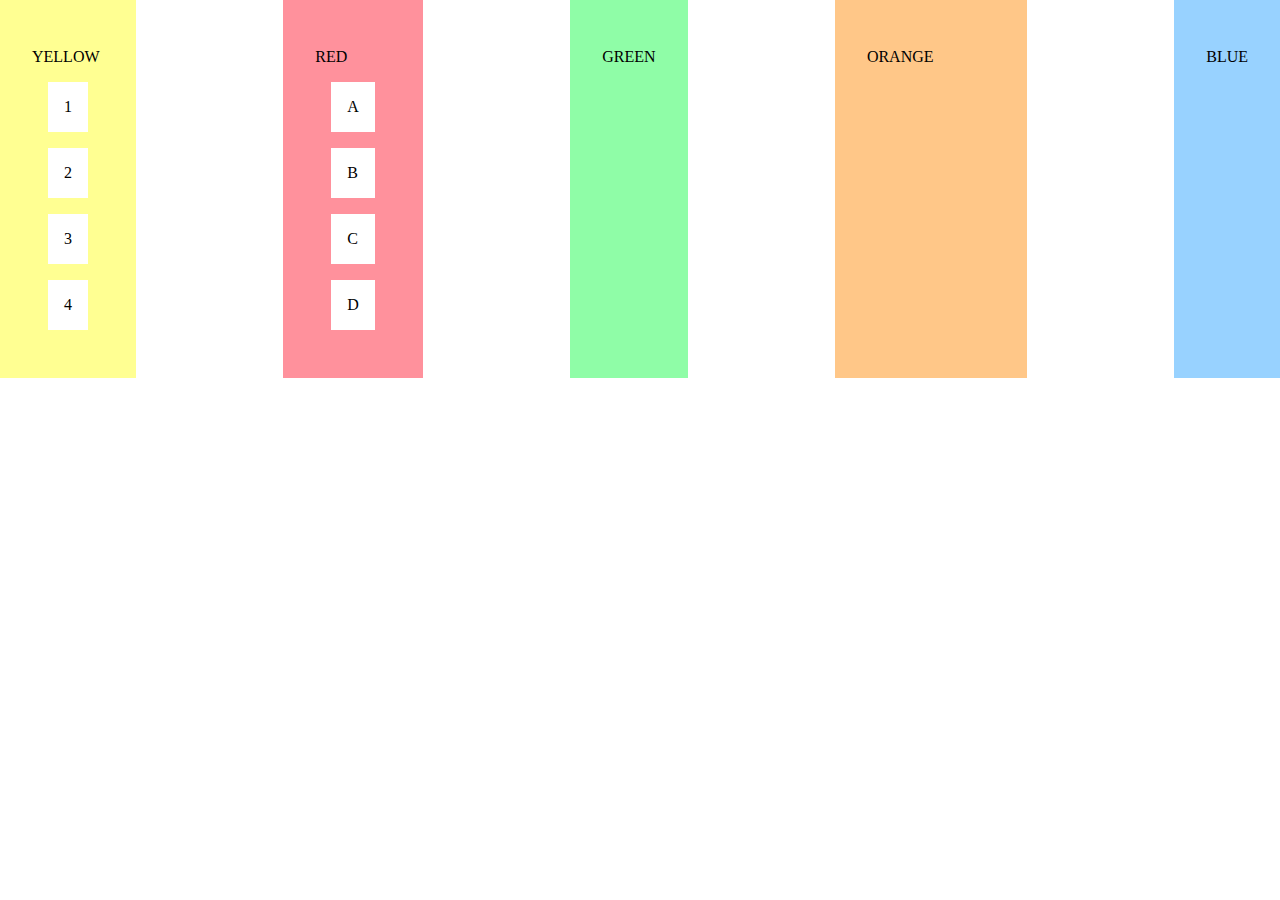
<file: Esercizio 05 FlexBoxProperties/index.html>
<!DOCTYPE html>
<html lang="en">

<head>
  <meta charset="UTF-8">
  <meta http-equiv="X-UA-Compatible" content="IE=edge">
  <meta name="viewport" content="width=device-width, initial-scale=1.0">
  <title>Blocks</title>
  <link rel="stylesheet" href="start.css">
  <link rel="stylesheet" href="style.css">
</head>

<body>
  <section id="green">
    <p>GREEN</p>
  </section>
  <section id="yellow">
    <p>YELLOW</p>
    <ul>
      <li>1</li>
      <li>2</li>
      <li>3</li>
      <li>4</li>
    </ul>
  </section>
  <section id="orange">
    <p>ORANGE</p>
  </section>
  <section id="red">
    <p>RED</p>
    <ul>
      <li>A</li>
      <li>B</li>
      <li>C</li>
      <li>D</li>
    </ul>
  </section>
  <section id="blue">
    <p>BLUE</p>
  </section>
</body>

</html>
</file>
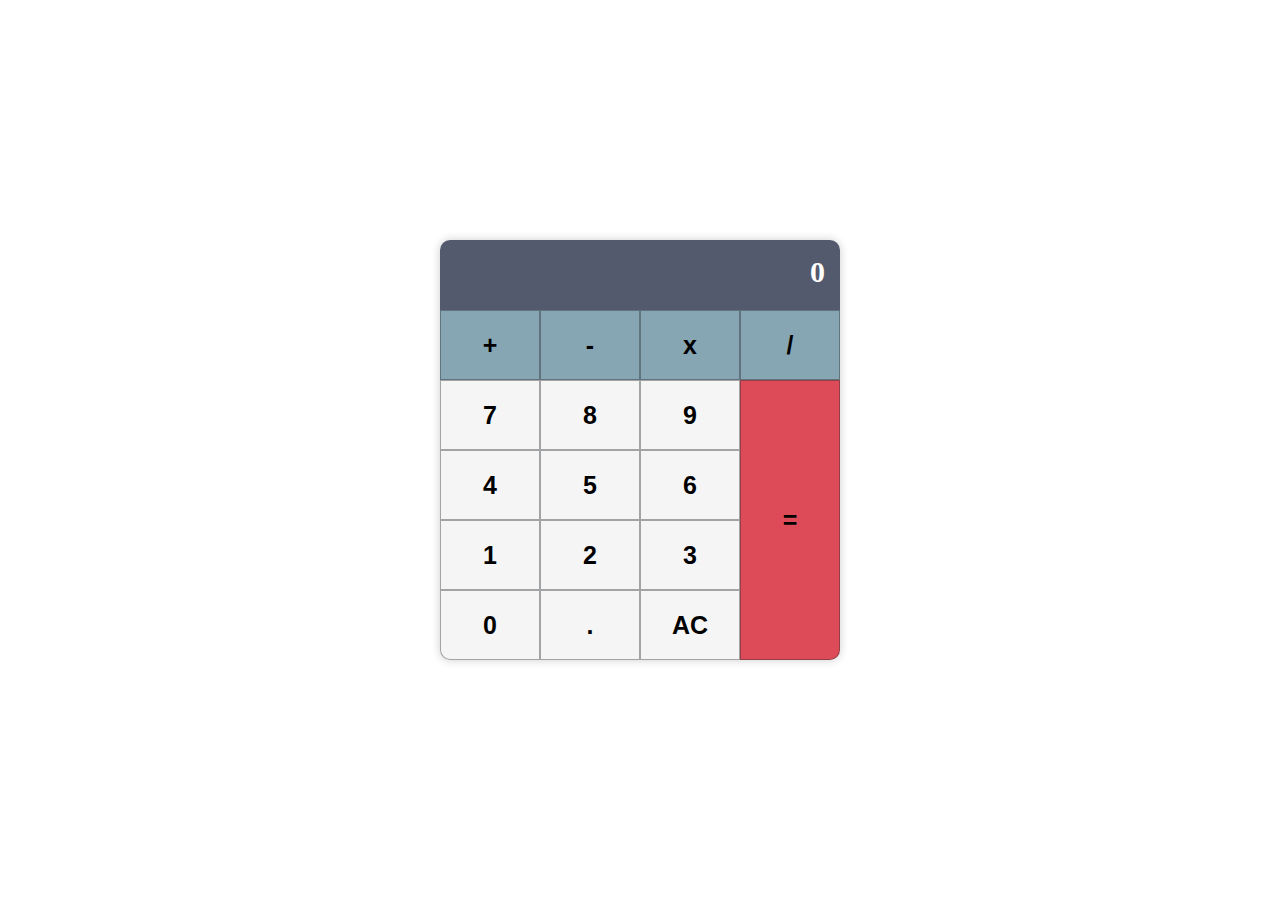
<file: Esercizio 6 Grid/index.html>
<!DOCTYPE html>
<html lang="en">

<head>
  <meta charset="UTF-8">
  <meta name="viewport" content="width=device-width, initial-scale=1.0">
  <title>Document</title>
  <link rel="stylesheet" href="style.css">
</head>

<body>

  <body>
    <div class="calculator">
      <div class="display" id="display">0</div>

      <div class="quattro">
        <button class="btn">+</button>
        <button class="btn">-</button>
        <button class="btn">x</button>
        <button class="btn">/</button>
      </div>
      

      <div class="tre">
        <button class="btn">7</button>
        <button class="btn">8</button>
        <button class="btn">9</button>
        <button class="btn">4</button>
        <button class="btn">5</button>
        <button class="btn">6</button>
        <button class="btn">1</button>
        <button class="btn">2</button>
        <button class="btn">3</button>
        <button class="btn left">0</button>
        <button class="btn">.</button>
        <button class="btn">AC</button>
      </div>

      <div class="risultato">
        <button class="btn">=</button>
      </div>

  </div>


  </body>

</html>
</file>
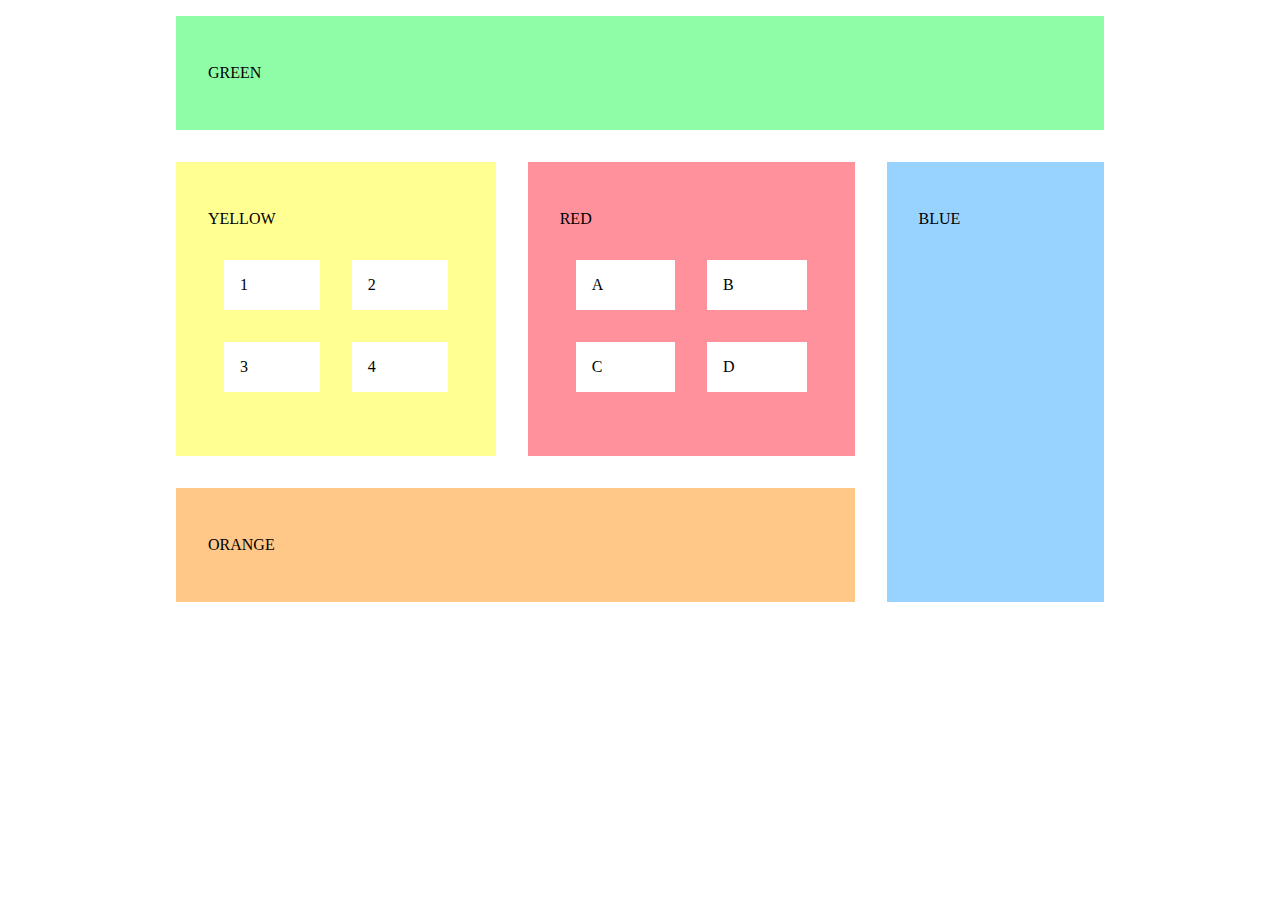
<file: Esercizio 7 GridProperties/index.html>
<!DOCTYPE html>
<html lang="en">

<head>
  <meta charset="UTF-8">
  <meta http-equiv="X-UA-Compatible" content="IE=edge">
  <meta name="viewport" content="width=device-width, initial-scale=1.0">
  <title>Blocks</title>
  <link rel="stylesheet" href="start.css">
  <link rel="stylesheet" href="style.css">
</head>

<body>
  <div>
    <section id="green">
      <p>GREEN</p>
    </section>
    <section id="yellow">
      <p>YELLOW</p>
      <ul>
        <li>1</li>
        <li>2</li>
        <li>3</li>
        <li>4</li>
      </ul>
    </section>
    <section id="orange">
      <p>ORANGE</p>
    </section>
    <section id="red">
      <p>RED</p>
      <ul>
        <li>A</li>
        <li>B</li>
        <li>C</li>
        <li>D</li>
      </ul>
    </section>
    <section id="blue">
      <p>BLUE</p>
    </section>
  </div>
 
</body>

</html>
</file>
<file: Esercizio 05 FlexBoxProperties/start.css>
body {
    display: flex;
    justify-content: space-between;
    gap: 1em;

}

#green {
    order: 2;

}

#yellow {
    order: 0;

}

#orange {
    order: 3;
    width: 8em;
}

#red {
    order: 1;
}

#blue {
    order: 4;
}
</file>
<file: Esercizio 05 FlexBoxProperties/style.css>
body {
  /* width: 60em; */
  margin: 0 auto;
}

section {
  padding: 2em;
  /* margin: 1em; */
}

#green {
  background-color: #8ffda7;
}

#orange {
  background-color: #ffc788;
}

#yellow {
  background-color: #ffff92;
}

#red {
  background-color: #ff919c;
}

#blue {
  background-color: #98d2ff;
}

ul {
  padding: 0;
}

li {
  background-color: white;
  padding: 1em;
  display: block;
  margin: 1em;
}
</file>
<file: Esercizio 6 Grid/style.css>
body {
  display: flex;
  justify-content: center;
  align-items: center;
  min-height: 100vh;
  margin: 0;
}

.calculator {
  display: grid;
  grid-template-areas:
  "display display display display"
  "quattro quattro quattro quattro"
  "tre tre tre risultato"
  "tre tre tre risultato"
  "tre tre tre risultato"
  "tre tre tre risultato" 
  ;
  max-width: 500px;
  border-radius: 10px;
  box-shadow: 0 0 10px rgba(0, 0, 0, 0.2);
}

.display {
  grid-area: display;
  text-align: right;
  font-size: 30px;
  padding: 15px;
  height: 40px;
  background-color: #545a6d;
  border-radius: 10px 10px 0 0;
  color: white;
  font-weight: bold;
  
}

.quattro{
  display: grid;
  grid-template-columns: repeat(4, 1fr);
  grid-area: quattro;
}

.quattro> .btn{
    background-color: #87a6b3;
}

.tre{
    display: grid;
   grid-template-columns: repeat(3, 1fr);
   grid-area: tre;
}

.btn {
  font-size: 25px;
  font-weight: bold;
  padding: 10px;
  height: 70px;
  width: 100px;
  background-color: #f5f5f5;
  border: 1px solid #2c2e3369;
}


.risultato{
    grid-area: risultato;
}

.risultato> .btn{
    height: 280px;
    background-color: rgba(221, 74, 87, 0.993);
    border-radius: 0 0 10px 0;
}

.left{
    border-radius: 0 0 0 10px;
}
.btn:hover {
  background-color: #e0e0e0;
}
</file>
<file: Esercizio 7 GridProperties/start.css>
div{
    display: grid;
    grid-template-areas: 
    "green green green" 
    "yellow red blue"
    "yellow red blue"
    "orange orange blue" ;
}

ul{
    display: grid;
    grid-template-columns: repeat(2, 1fr);
}


#green{
    grid-area: green;
}

#yellow{
    grid-area: yellow;
    
}

#orange{
    grid-area: orange;
}

#red{
    grid-area: red;
}

#blue{
    grid-area: blue;
}
</file>
<file: Esercizio 7 GridProperties/style.css>
body {
  width: 60em;
  margin: 0 auto;
}

section {
  padding: 2em;
  margin: 1em;
}

#green {
  background-color: #8ffda7;
}

#orange {
  background-color: #ffc788;
}

#yellow {
  background-color: #ffff92;
}

#red {
  background-color: #ff919c;
}

#blue {
  background-color: #98d2ff;
}

ul {
  padding: 0;
}

li {
  background-color: white;
  padding: 1em;
  display: block;
  margin: 1em;
}
</file>
